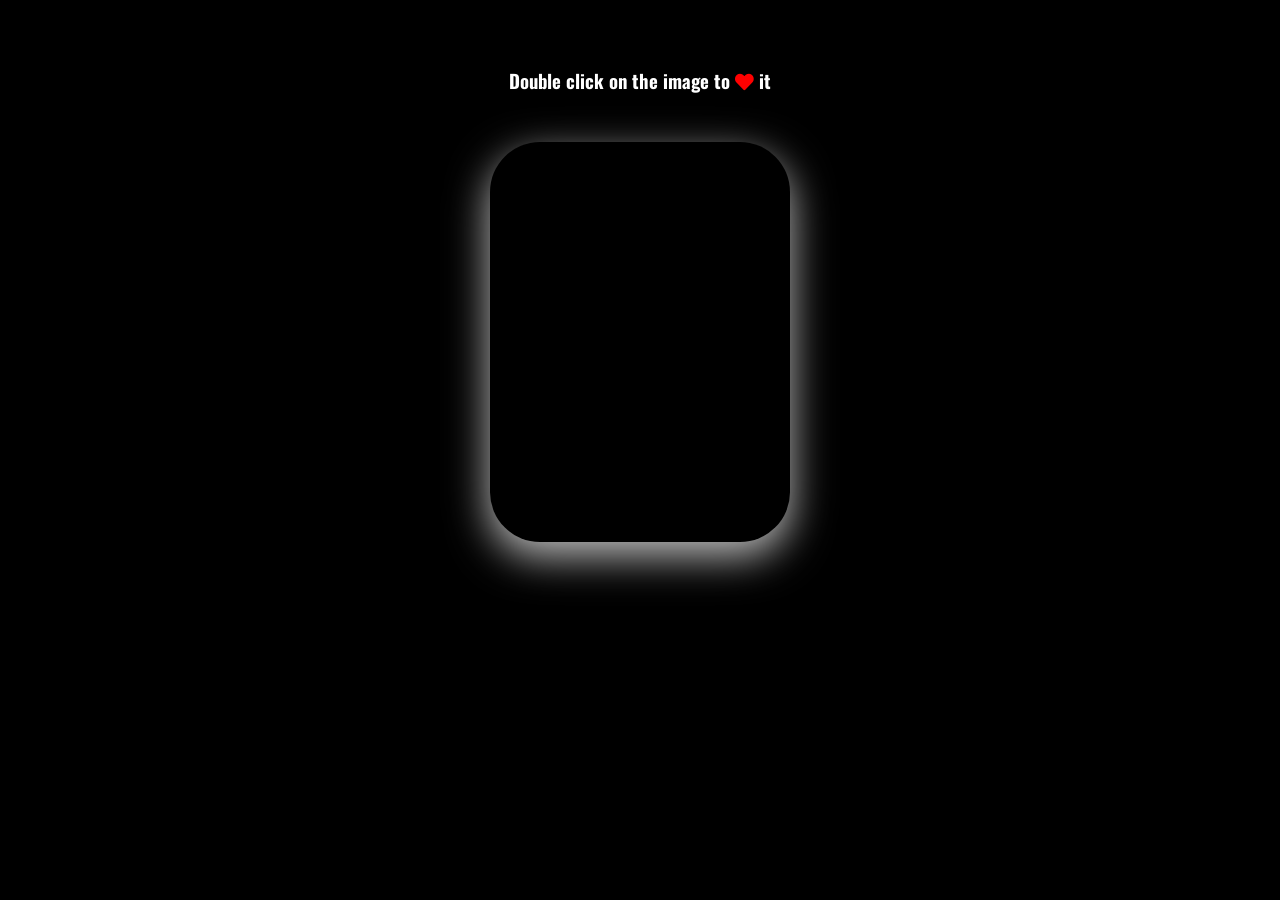
<file: double-click-heart/index.html>
<!DOCTYPE html>
<html lang="en">
  <head>
    <meta charset="UTF-8" />
    <meta name="viewport" content="width=device-width, initial-scale=1.0" />
    <link rel="stylesheet" href="https://cdnjs.cloudflare.com/ajax/libs/font-awesome/5.14.0/css/all.min.css" integrity="sha512-1PKOgIY59xJ8Co8+NE6FZ+LOAZKjy+KY8iq0G4B3CyeY6wYHN3yt9PW0XpSriVlkMXe40PTKnXrLnZ9+fkDaog==" crossorigin="anonymous" />
    <link rel="stylesheet" href="style.css" />
    <title>Double Click Heart</title>
  </head>
  <body>
    <br><br>
    <h3>Double click on the image to <i class="fas fa-heart"></i> it</h3>
    <br><br>

    <div class="loveMe"></div>

    <script src="script.js"></script>
  </body>
</html>
</file>
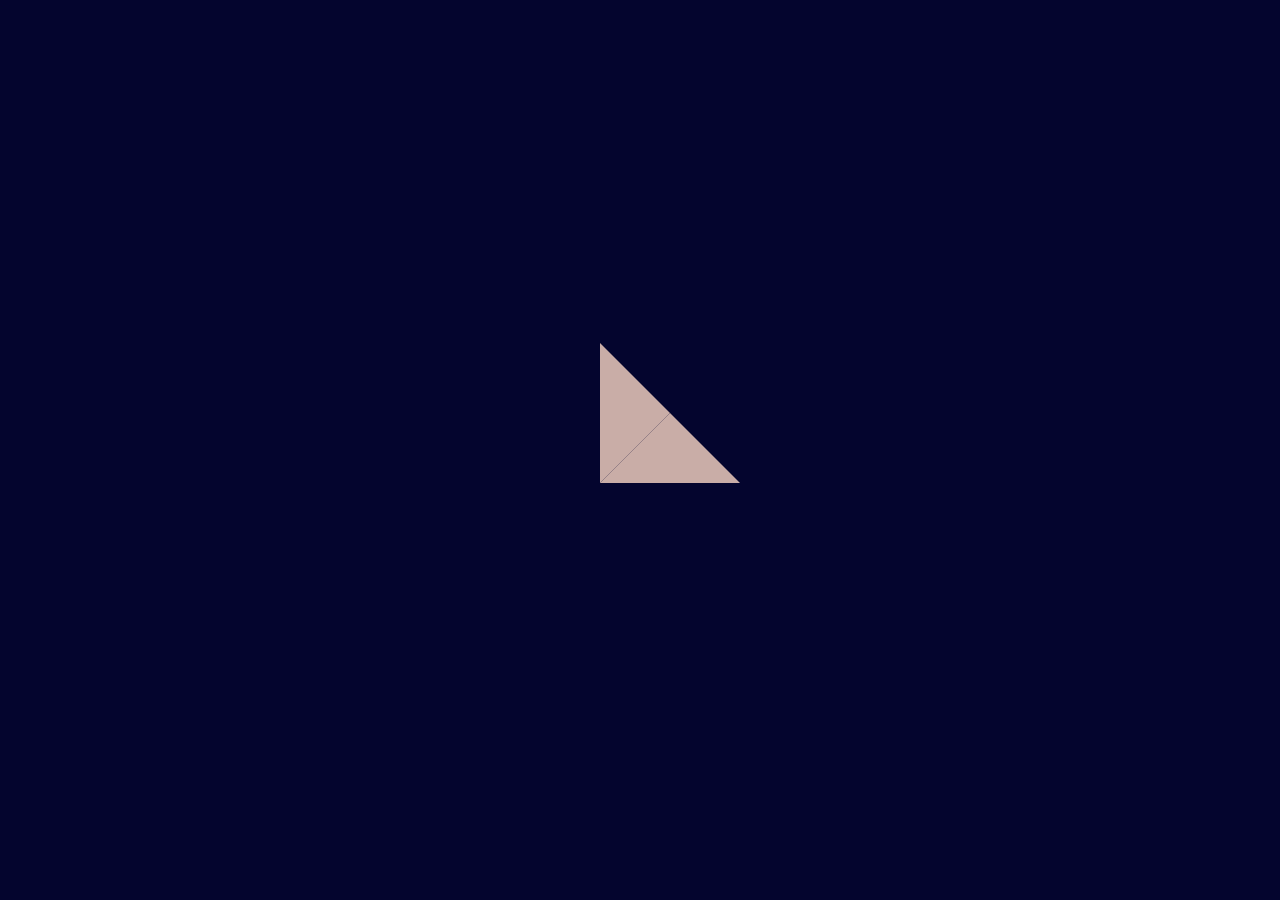
<file: kinetic-loader/index.html>
<!DOCTYPE html>
<html lang="en">
  <head>
    <meta charset="UTF-8" />
    <meta name="viewport" content="width=device-width, initial-scale=1.0" />
    <link rel="stylesheet" href="style.css" />
    <title>Kinetic Loader</title>
  </head>
  <body>
    <div class="kinetic"></div>
  </body>
</html>
</file>
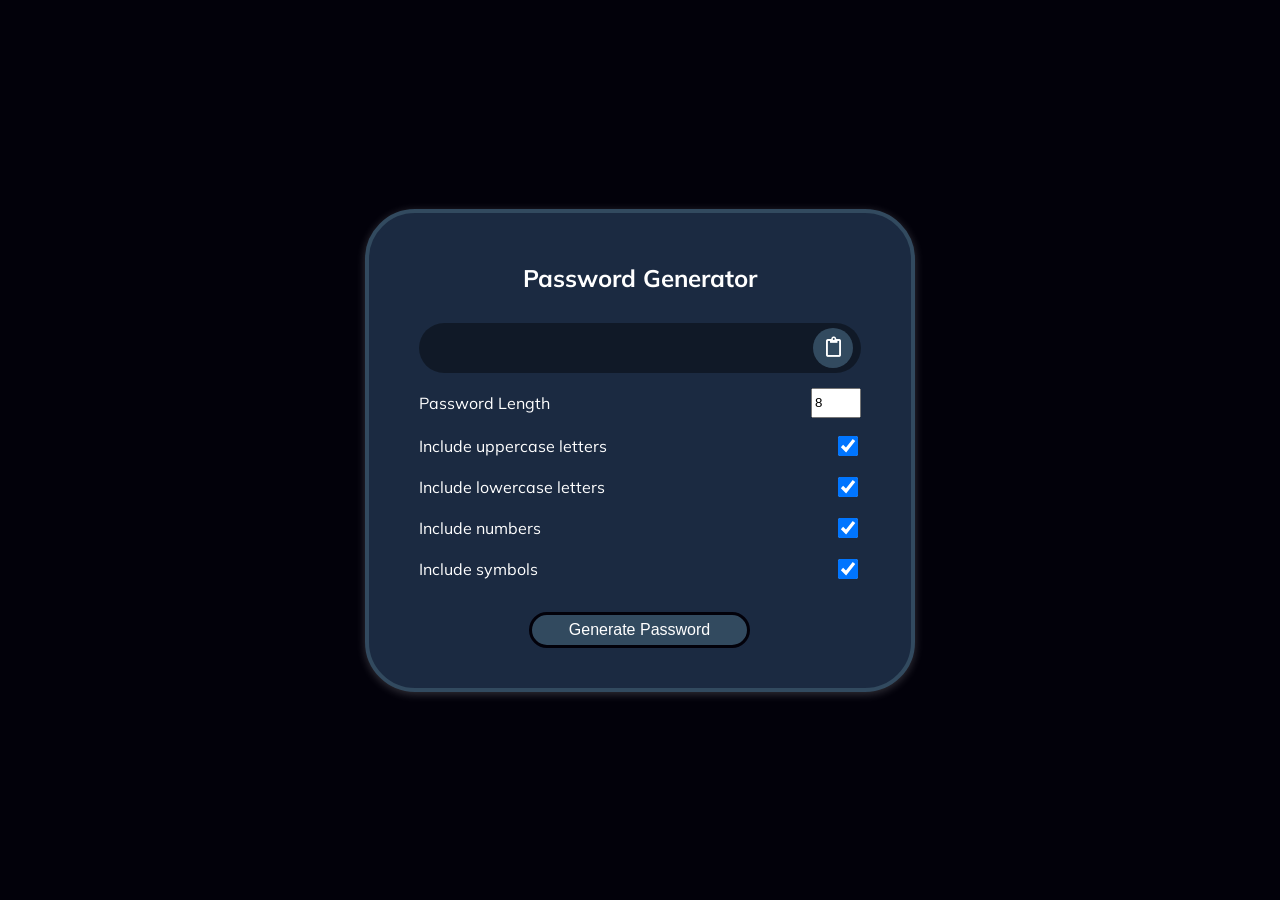
<file: password-generator/index.html>
<!DOCTYPE html>
<html lang="en">
  <head>
    <meta charset="UTF-8" />
    <meta name="viewport" content="width=device-width, initial-scale=1.0" />
    <link rel="stylesheet" href="https://cdnjs.cloudflare.com/ajax/libs/font-awesome/5.14.0/css/all.min.css" integrity="sha512-1PKOgIY59xJ8Co8+NE6FZ+LOAZKjy+KY8iq0G4B3CyeY6wYHN3yt9PW0XpSriVlkMXe40PTKnXrLnZ9+fkDaog==" crossorigin="anonymous" />
    <link rel="stylesheet" href="style.css" />
    <title>Password Generator</title>
  </head>
  <body>
    <div class="container">
      <h2>Password Generator</h2>
      <div class="result-container">
        <span id="result"></span>
        <button class="btn" id="clipboard">
          <i class="far fa-clipboard"></i>
        </button>
      </div>
      <div class="settings">
        <div class="setting">
          <label>Password Length</label>
          <input type="number" id="length" min="4" max="15" value="8">
        </div>
        <div class="setting">
          <label>Include uppercase letters</label>
          <input type="checkbox" id="uppercase" checked>
        </div>
        <div class="setting">
          <label>Include lowercase letters</label>
          <input type="checkbox" id="lowercase" checked>
        </div>
        <div class="setting">
          <label>Include numbers</label>
          <input type="checkbox" id="numbers" checked>
        </div>
        <div class="setting">
          <label>Include symbols</label>
          <input type="checkbox" id="symbols" checked>
        </div>
      </div>

      <button class="btn btn-large" id="generate">
        Generate Password
      </button>
    </div>
    <script src="script.js"></script>
  </body>
</html>
</file>
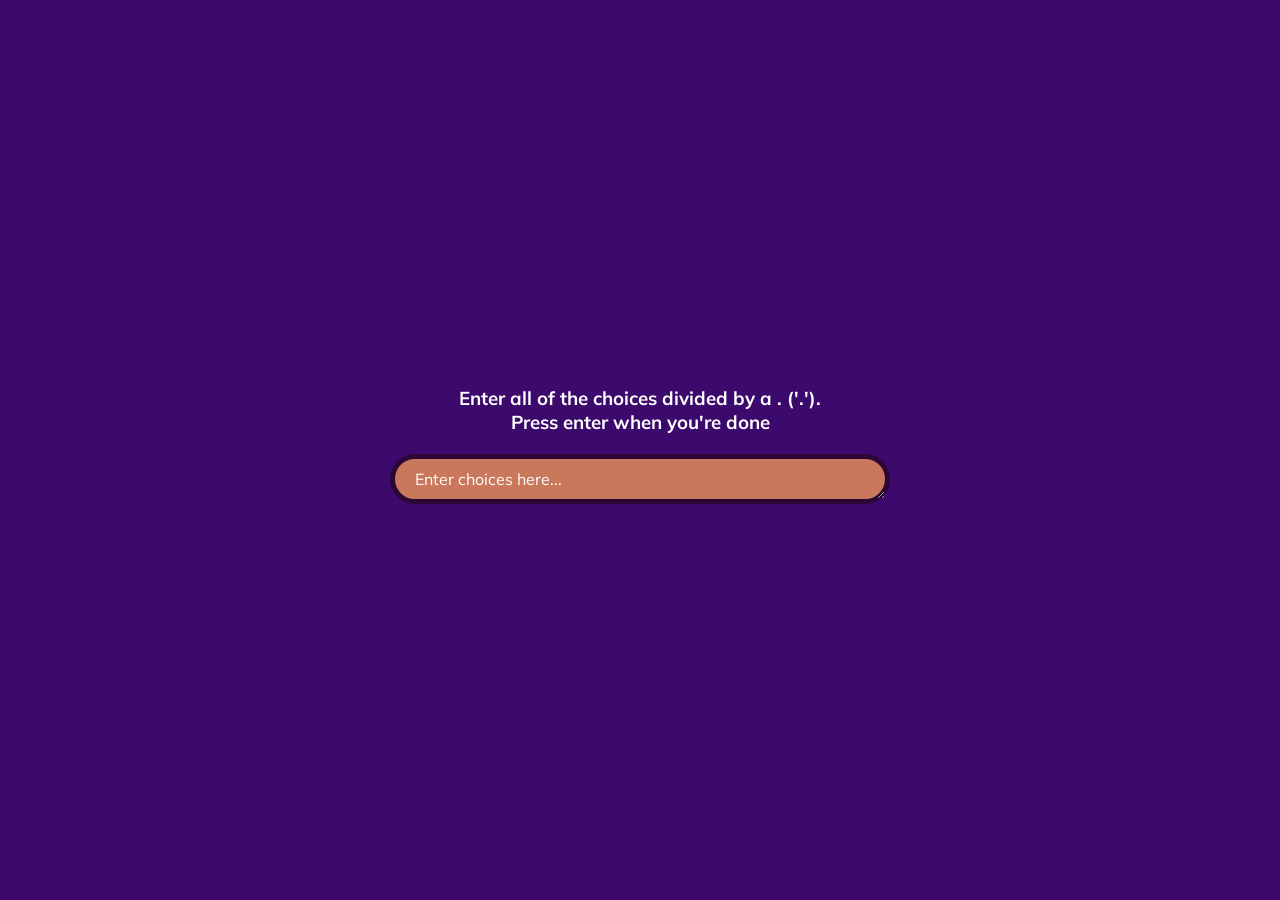
<file: random-choice-picker/index.html>
<!DOCTYPE html>
<html lang="en">
  <head>
    <meta charset="UTF-8" />
    <meta name="viewport" content="width=device-width, initial-scale=1.0" />
    <link rel="stylesheet" href="style.css" />
    <title>Random Choice Picker</title>
  </head>
  <body>
    <div class="container">
      <h3>Enter all of the choices divided by a . ('.'). <br> Press enter when you're done</h3>
      <textarea  placeholder="Enter choices here..." id="textarea"></textarea> 
      <div id="tags"></div>
    </div>

    <script src="script.js"></script>
  </body>
</html>
</file>
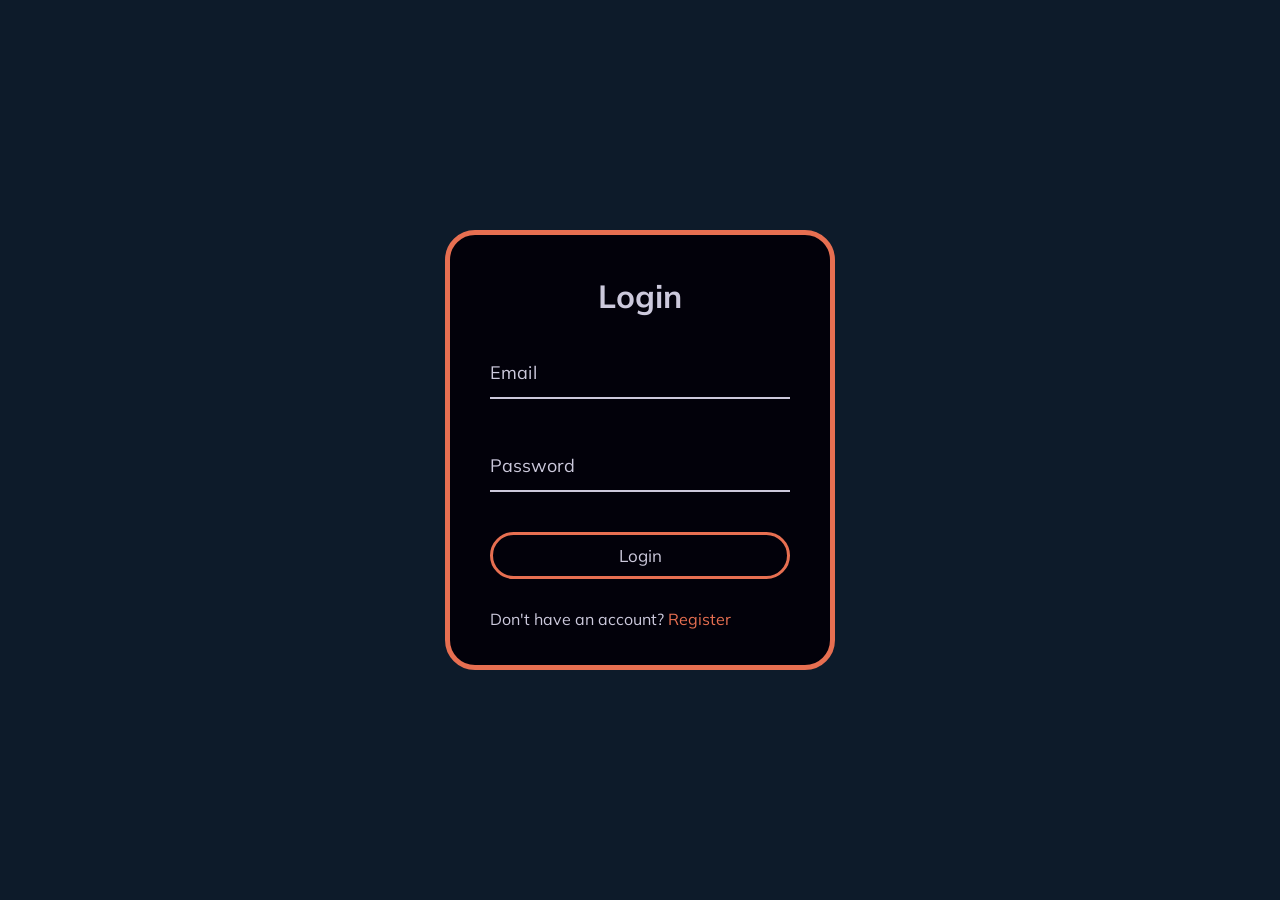
<file: signIn/index.html>
<!DOCTYPE html>
<html lang="en">
  <head>
    <meta charset="UTF-8" />
    <meta name="viewport" content="width=device-width, initial-scale=1.0" />
    <link rel="stylesheet" href="style.css" />
    <title>Form Input Wave</title>
  </head>
  <body>
    <div class="container">
      <h1>Login</h1>
      <form>
        <div class="form-control">
          <input type="text" required />
          <label>Email</label>
        </div>

        <div class="form-control">
          <input type="password" required />
          <label>Password</label>
        </div>

        <button class="btn">Login</button>

        <p class="text">Don't have an account? <a href="#">Register</a></p>
      </form>
    </div>
    <script src="script.js"></script>
  </body>
</html>
</file>
<file: double-click-heart/style.css>
@import url('https://fonts.googleapis.com/css?family=Oswald');

* {
  box-sizing: border-box;
}

body {
  font-family: 'Oswald', sans-serif;
  text-align: center;
  overflow: hidden;
  margin: 0;
  background-color: #000;
}

h3 {
  margin-bottom: 0;
  text-align: center;
  color:#fff;
}

small {
  display: block;
  text-align: center;
}

.fa-heart {
  color: red;
}

.loveMe {
  height: 400px;
  width: 300px;
  background: url("https://iaahbr.tmgrup.com.tr/fb9164/0/0/0/0/0/0?u=http://i.ahaber.com.tr/galeri/yasam/en-iyi-en-guzel-kedi-fotograflari/5.jpg&mw=730")
    no-repeat center center/cover;
  margin: auto;
  cursor: pointer;
  max-width: 100%;
  position: relative;
  box-shadow: 0 14px 42px rgba(255, 255, 255, 0.75);
  overflow: hidden;
  border-radius: 50px;
}

.loveMe .fa-heart {
  position: absolute;
  animation: grow 0.8s linear;
  transform: translate(-50%, -50%) scale(0);
}

@keyframes grow {
  to {
    transform: translate(-50%, -50%) scale(10);
    opacity: 0;
  }
}
</file>
<file: kinetic-loader/style.css>
* {
  box-sizing: border-box;
}

body {
  background-color: #04052E;
  display: flex;
  align-items: center;
  justify-content: center;
  height: 85vh;
  overflow: hidden;
  margin: 0;
}

.kinetic {
  position: relative;
  height: 80px;
  width: 80px;
}

.kinetic::after,
.kinetic::before {
  content: '';
  position: absolute;
  top: 0;
  left: 0;
  width: 0;
  height: 0;
  border: 70px solid transparent;
  border-bottom-color: #c9ada7;
  animation: rotateA 2s linear infinite 0.5s;
}

.kinetic::before {
  transform: rotate(90deg);
  animation: rotateB 2s linear infinite;
}

@keyframes rotateA {
  0%,
  25% {
    transform: rotate(0deg);
  }

  50%,
  75% {
    transform: rotate(180deg);
  }

  100% {
    transform: rotate(360deg);
  }
}

@keyframes rotateB {
  0%,
  25% {
    transform: rotate(90deg);
  }

  50%,
  75% {
    transform: rotate(270deg);
  }

  100% {
    transform: rotate(450deg);
  }
}
</file>
<file: password-generator/style.css>
@import url('https://fonts.googleapis.com/css?family=Muli&display=swap');

* {
  box-sizing: border-box;
}

body {
  background-color: #02010a;
  color: #fff;
  font-family: 'Muli', sans-serif;
  display: flex;
  flex-direction: column;
  align-items: center;
  justify-content: center;
  height: 100vh;
  overflow: hidden;
  padding: 10px;
  margin: 0;
}

h2 {
  margin: 10px 0 30px;
  text-align: center;
}

.container {
  background-color: #1b2a41;
  box-shadow: 0px 2px 10px rgba(255, 255, 255, 0.2);
  padding: 40px 50px;
  width: 550px;
  max-width: 100%;
  border: 4px solid #324a5f;
  border-radius: 50px;
}

.result-container {
  background-color: rgba(0, 0, 0, 0.4);
  display: flex;
  justify-content: flex-start;
  align-items: center;
  position: relative;
  font-size: 18px;
  letter-spacing: 1px;
  padding: 12px 10px;
  height: 50px;
  width: 100%;
  border-radius: 50px;
}

.result-container #result {
  word-wrap: break-word;
  max-width: calc(100% - 40px);
  overflow-y: scroll;
  height: 100%;
}

#result::-webkit-scrollbar {
  width: 1rem;
}

.result-container .btn {
  position: absolute;
  top: 5px;
  right: 5px;
  width: 40px;
  height: 40px;
  font-size: 20px;
}

.btn {
  border: none;
  background-color: #324a5f;
  color: #fff;
  font-size: 16px;
  padding: 6px 9px;
  cursor: pointer;
  margin-right: 3px;
  border-radius: 20px;
}

.btn-large {
  display: block;
  width: 50%;
  margin-left: 110px;
  margin-top: 30px;
  border: 3px solid #02010a;
  border-radius: 50px;
}

.setting {
  display: flex;
  justify-content: space-between;
  align-items: center;
  margin: 15px 0;
}

.setting input[type="checkbox"] {
  width: 20px;
  height: 20px;
}


.setting input[type="number"] {
  width: 50px;
  height: 30px;
}
</file>
<file: random-choice-picker/style.css>
@import url('https://fonts.googleapis.com/css?family=Muli&display=swap');

* {
  box-sizing: border-box;
}

body {
  background-color: #3c096c;
  font-family: 'Muli', sans-serif;
  display: flex;
  flex-direction: column;
  align-items: center;
  justify-content: center;
  height: 100vh;
  overflow: hidden;
  margin: 0;
}

h3 {
  color: #fff;
  margin: 10px 0 20px;
  text-align: center;
}

.container {
  width: 500px;
}

textarea {
  border: none;
  display: block;
  width: 100%;
  height: 50px;
  font-family: inherit;
  padding: 10px;
  margin: 0 0 20px;
  font-size: 16px;
  border: 5px solid #2c0735;
  background-color: #ca785c;
  border-radius: 50px;
  color: #fff;
}

#textarea::placeholder {
  color: #fff; /* Placeholder metnini görünmez yap */
  padding-left: 10px;
}


textarea:focus {
  outline: none;
}

.tag {
  background-color: #ff00ff;
  color: #fff;
  border-radius: 50px;
  padding: 10px 20px;
  margin: 0 5px 10px 0;
  font-size: 14px;
  display: inline-block;
}

.tag.highlight {
  background-color: #096c3c;
}
</file>
<file: signIn/style.css>
@import url('https://fonts.googleapis.com/css?family=Muli&display=swap');

* {
  box-sizing: border-box;
}

body {
  background-color: #0d1b2a;
  color: #CCC9DC;
  font-family: 'Muli', sans-serif;
  display: flex;
  flex-direction: column;
  align-items: center;
  justify-content: center;
  height: 100vh;
  overflow: hidden;
  margin: 0;
}

.container {
  background-color: #02010A;
  padding: 20px 40px;
  border-radius: 30px;
  border: 5px solid #e76f51;
}

.container h1 {
  text-align: center;
  margin-bottom: 30px;
}

.container a {
  text-decoration: none;
  color: #e76f51;
}

.btn {
  cursor: pointer;
  display: inline-block;
  width: 100%;
  background: transparent;
  padding: 10px;
  font-family: inherit;
  font-size: 17px;
  border: 0;
  border-radius: 50px;
  border: 3px solid #e76f51;
  color: #CCC9DC;
}

.btn:focus {
  outline: 0;
}

.btn:active {
  transform: scale(0.98);
  background: #e76f51;
}

.text {
  margin-top: 30px;
}

.form-control {
  position: relative;
  margin: 20px 0 40px;
  width: 300px;
}

.form-control input {
  background-color: transparent;
  border: 0;
  border-bottom: 2px #CCC9DC solid;
  display: block;
  width: 100%;
  padding: 15px 0;
  font-size: 18px;
  color: #CCC9DC;
}

.form-control input:focus,
.form-control input:valid {
  outline: 0;
  border-bottom-color: #e76f51;
}

.form-control label {
  position: absolute;
  top: 15px;
  left: 0;
  pointer-events: none;
}

.form-control label span {
  display: inline-block;
  font-size: 18px;
  min-width: 5px;
  transition: 0.3s cubic-bezier(0.68, -0.55, 0.265, 1.55);
}

.form-control input:focus + label span,
.form-control input:valid + label span {
  color: #e76f51;
  transform: translateY(-30px);
}
</file>
